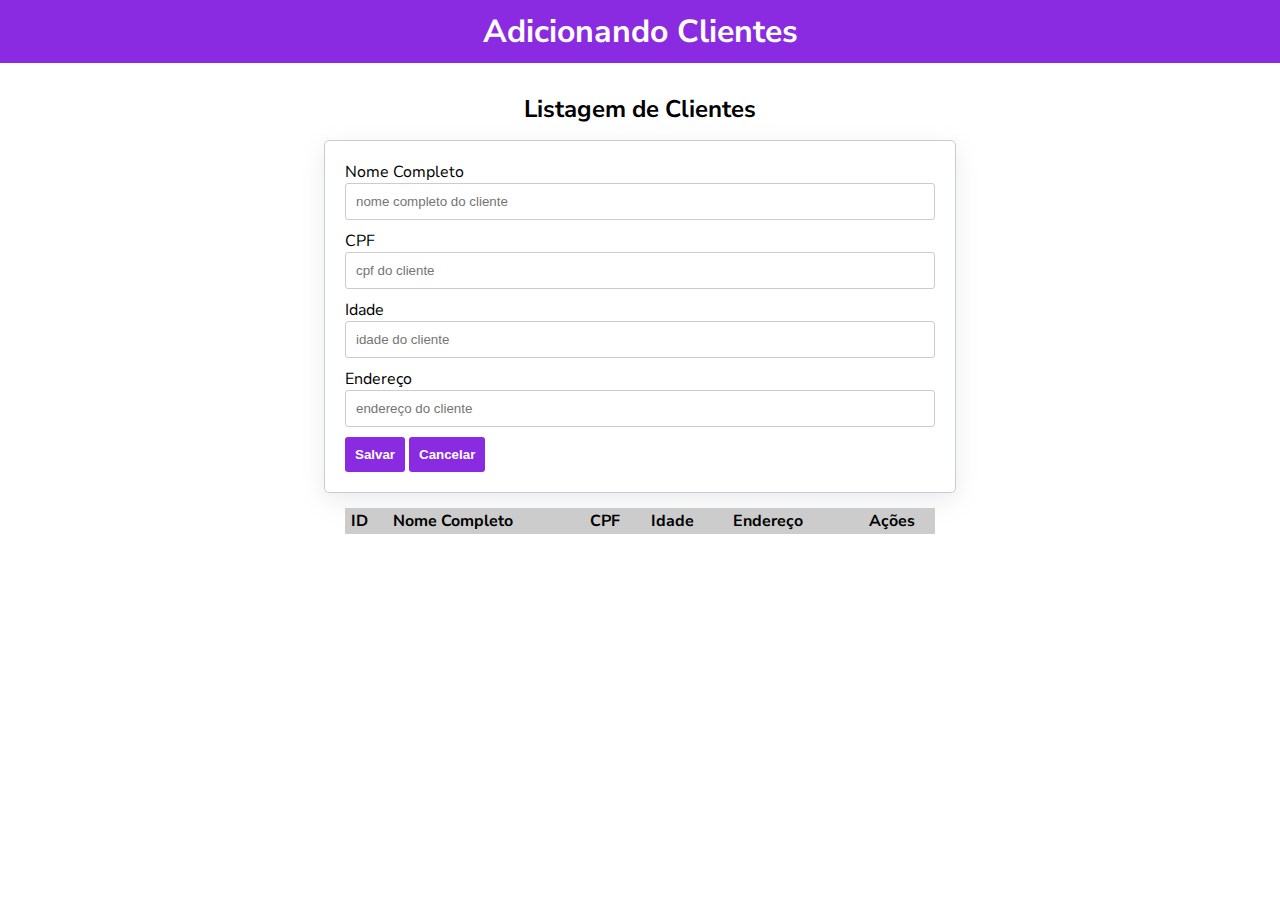
<file: Cadastro_Clientes-main/index.html>
<!DOCTYPE html>
<html lang="pt-br">
<head>
    <meta charset="UTF-8">
    <meta http-equiv="X-UA-Compatible" content="IE=edge">
    <meta name="viewport" content="width=device-width, initial-scale=1.0">
    <title>Projeto Javascript</title>

    <link rel="stylesheet" href="css/style.css">
    <link rel="preconnect" href="https://fonts.googleapis.com">
    <link rel="preconnect" href="https://fonts.gstatic.com" crossorigin>
    <link href="https://fonts.googleapis.com/css2?family=Nunito+Sans:wght@400;700&display=swap" rel="stylesheet">

    <script src="js/script.js"></script>
</head>
<body>
    <header>
        <h1>Adicionando Clientes</h1>
    </header>

    <main>
        <div class="title">
            <h2 class="center"> Listagem de Clientes</h2>
           
        </div>

    <div class="card">
        <div class="lineInput">
            <label>Nome Completo</label>
            <input type="text" id="nome" placeholder="nome completo do cliente">
        </div>

        <div class="lineInput">
            <label>CPF</label>
            <input type="text" id="cpf" placeholder="cpf do cliente">
        </div>

        <div class="lineInput">
            <label>Idade</label>
            <input type="text" id="idade" placeholder="idade do cliente">
        </div>

        <div class="lineInput">
            <label>Endereço</label>
            <input type="text" id="endereco" placeholder="endereço do cliente">
        </div>

            <button onclick="cliente.salvar()" id="btn">Salvar</button>
            <button onclick="cliente.cancelar()">Cancelar</button>

    </div>
    <div class="content">
        <table border="1">
            <thead>
                <th>ID</th>
                <th>Nome Completo</th>
                <th>CPF</th>
                <th>Idade</th>
                <th>Endereço</th>
                <th class="center">Ações</th>
            </thead>
            <tbody id="tbody">

             
            </tbody>
        </table>
    </div>

    </main>

</body>
</html>
</file>
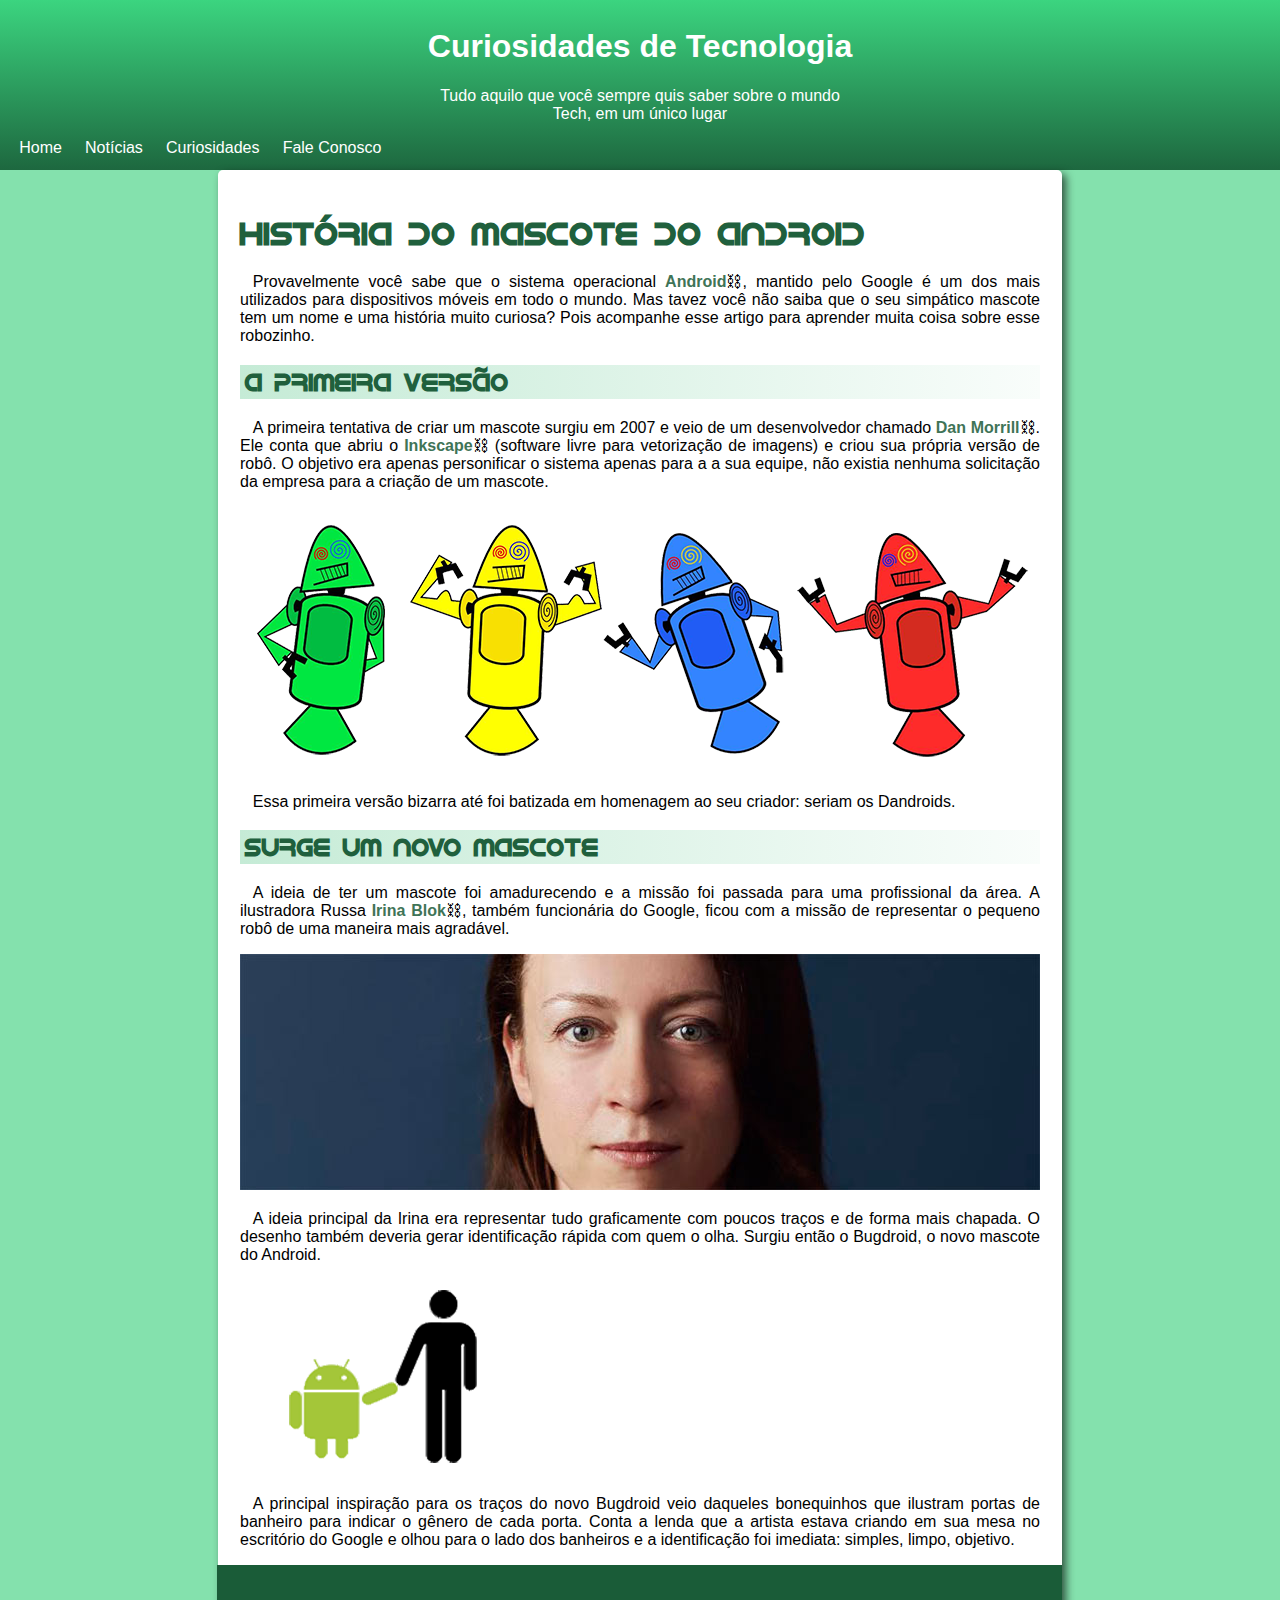
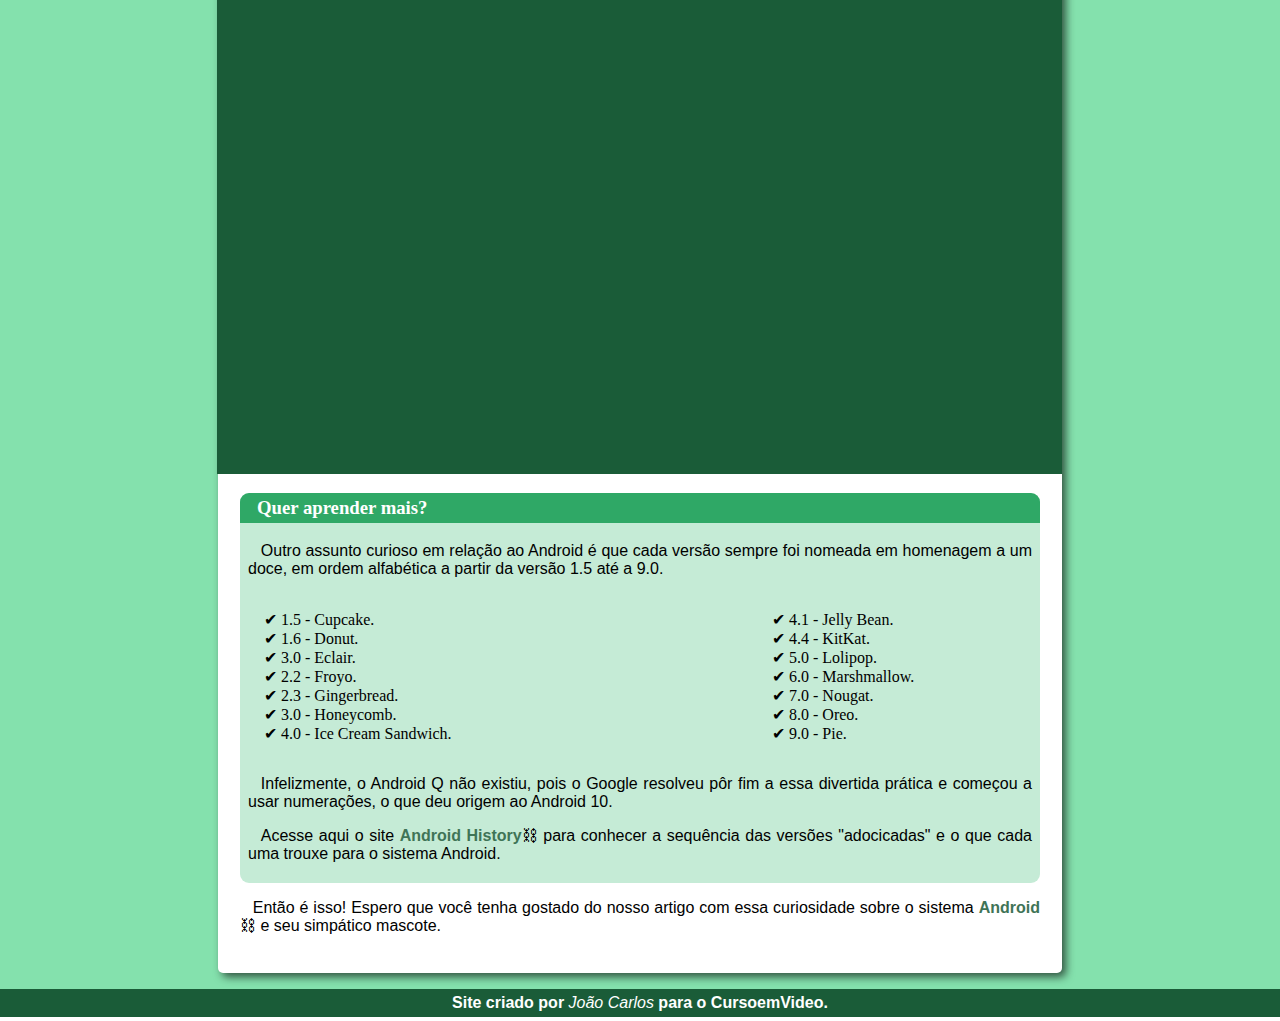
<file: desafio-cursoemvideo-feitopormim/index.html>
<!DOCTYPE html>
<html lang="pt-br">
  <head>
    <meta charset="UTF-8" />
    <meta http-equiv="X-UA-Compatible" content="IE=edge" />
    <meta name="viewport" content="width=device-width, initial-scale=1.0" />
    <link rel="stylesheet" href="index.css">
    <link rel="shortcut icon" href="./imagens/favicon.ico" type="image/x-icon"/>
    <title>Andriod</title> <!--ola-->
  </head>
  <body>
    <header>
      <h1>Curiosidades de Tecnologia</h1>

      <p>Tudo aquilo que você sempre quis saber sobre o mundo<br> Tech, em um único
      lugar</p>

      <nav>
        <a href="#">Home</a>
        <a href="#">Notícias</a>
        <a href="#">Curiosidades</a>
        <a href="#">Fale Conosco</a>
      </nav>
    </header>


    <main>
      <section>
        <h1  id="segundo">História do Mascote do Android</h1>
        
        <p>Provavelmente você sabe que o sistema operacional <a href="#" class="links-pag">Android</a>&#x26D3;, mantido pelo Google é um dos mais utilizados para dispositivos móveis em todo o mundo. Mas tavez você não saiba que o seu simpático mascote tem um nome e uma história muito curiosa? Pois acompanhe esse artigo para aprender muita coisa sobre esse robozinho.</p>

        <h2 class="especial">A primeira versão</h2> 
         
        <p>A primeira tentativa de criar um mascote surgiu em 2007 e veio de um desenvolvedor chamado <a href="#" class="links-pag" target="_blank">Dan Morrill</a>&#x26D3;. Ele conta que abriu o <a href="#" class="links-pag" target="_blank">Inkscape</a>&#x26D3; (software livre para vetorização de imagens) e criou sua própria versão de robô. O objetivo era apenas personificar o sistema apenas para a a sua equipe, não existia nenhuma solicitação da empresa para a criação de um mascote.</p>
        
        <picture>
            <source media="(max-width: 750px)" srcset="./imagens/dan-droids-pq.png" type="image/png"/>
            <img src="./imagens/dan-droids.png" alt="imagem grande droid">
        </picture>

        <p>Essa primeira versão bizarra até foi batizada em homenagem ao seu criador: seriam os Dandroids.</p> 
        
        <h2 class="especial">Surge um novo mascote</h2> 
        
        <p>A ideia de ter um mascote foi amadurecendo e a missão foi passada para uma profissional da área. A ilustradora Russa <a href="#" class="links-pag" target="_blank">Irina Blok</a>&#x26D3;, também funcionária do Google, ficou com a missão de representar o pequeno robô de uma maneira mais agradável.</p>
        
        <picture>
            <source media="(max-width: 750px)" srcset="./imagens/irina-blok-pq.jpg" type="image/jpeg"/>
            <img src="./imagens/irina-blok.jpg" alt="imagem-da-irina">
        </picture>
        
        <p>A ideia principal da Irina era representar tudo graficamente com poucos traços e de forma mais chapada. O desenho também deveria gerar identificação rápida com quem o olha. Surgiu então o Bugdroid, o novo mascote do Android.</p>
        
        
        <img src="imagens/bugdroid.png" id="homem">


        <p>A principal inspiração para os traços do novo Bugdroid veio daqueles
        bonequinhos que ilustram portas de banheiro para indicar o gênero de
        cada porta. Conta a lenda que a artista estava criando em sua mesa no
        escritório do Google e olhou para o lado dos banheiros e a identificação
        foi imediata: simples, limpo, objetivo.</p>
        
        <div id="video">
          <iframe width="765" height="465" src="https://www.youtube.com/embed/l2UDgpLz20M" title="YouTube video player" frameborder="0" allow="accelerometer; autoplay; clipboard-write; encrypted-media; gyroscope; picture-in-picture" allowfullscreen></iframe>
        </div>
        
        <article>
          <h3>Quer aprender mais?</h3>

          <p>Outro assunto curioso em relação ao Android é que cada versão sempre foi nomeada em homenagem a um doce, em ordem alfabética a partir da versão 1.5 até a 9.0.</p>

     <div id="lista">
        <ul id="lista1">      
          <li> &#x2714; 1.5 - Cupcake. </li>
          <li> &#x2714; 1.6 - Donut. </li>
          <li> &#x2714; 3.0 - Eclair. </li>
          <li> &#x2714; 2.2 - Froyo. </li>
          <li> &#x2714; 2.3 - Gingerbread. </li>
          <li> &#x2714; 3.0 - Honeycomb. </li>
          <li> &#x2714; 4.0 - Ice Cream Sandwich. </li>
        </ul>

        <ul id="lista2">
          <li>  &#x2714; 4.1 - Jelly Bean. </li>
          <li>  &#x2714; 4.4 - KitKat. </li>
          <li>  &#x2714; 5.0 - Lolipop. </li> 
          <li>  &#x2714; 6.0 - Marshmallow. </li>
          <li>  &#x2714; 7.0 - Nougat. </li> 
          <li>  &#x2714; 8.0 - Oreo. </li> 
          <li>  &#x2714; 9.0 - Pie. </li>
        <ul>
     </div>
          <p>Infelizmente, o Android Q não existiu, pois o Google
            resolveu pôr fim a essa divertida prática e começou a usar numerações, o que deu origem ao Android 10.</p>
        
          <p>Acesse aqui o site <a href="#" class="links-pag" target="_blank">Android History</a>&#x26D3; para
            conhecer a sequência das versões "adocicadas" e o que cada uma trouxe
            para o sistema Android.</p>
        </article>
     

        
        <p>Então é isso! Espero que você tenha
        gostado do nosso artigo com essa curiosidade sobre o sistema <a href="#" class="links-pag" target="_blank">Android</a>&#x26D3; e
        seu simpático mascote.</p>

      </section>
    

    <footer>
      <p>Site criado por <em>João Carlos</em> para o CursoemVideo.</p>
    </footer>
  </main>
  </body>
</html>
</file>
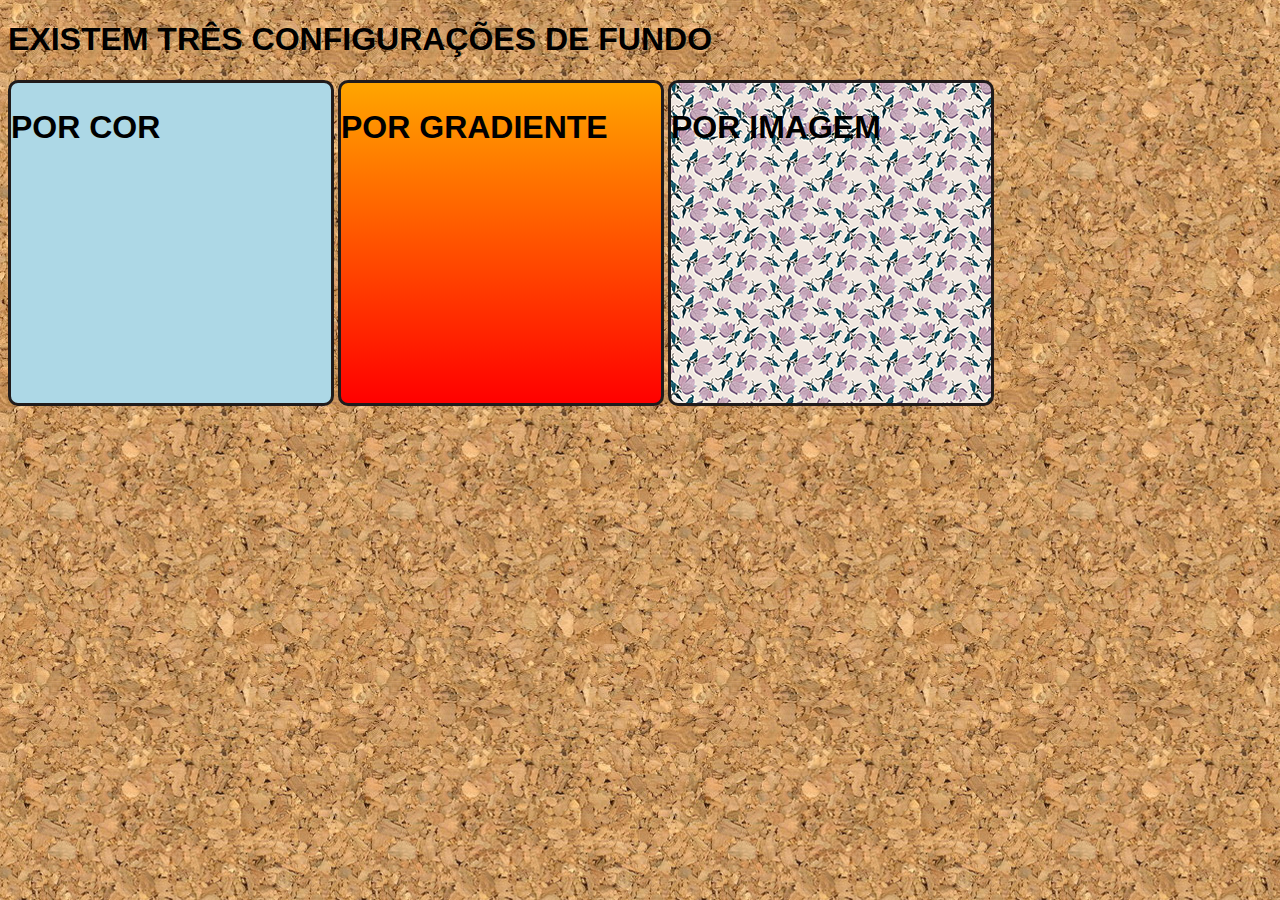
<file: cap19exercicios/fundo001.html>
<!DOCTYPE html>
<html lang="pt-br">
<head>
    <meta charset="UTF-8">
    <meta http-equiv="X-UA-Compatible" content="IE=edge">
    <meta name="viewport" content="width=device-width, initial-scale=1.0">
    <title>teste de imagens de fundo</title>
    <style>
       body{
          background-image: url('./imagens/wallpaper001.jpg');
       }

       body > h1{
           color: rgb(0, 0, 0);
           font-family: arial,sans-serif;
           font-size: 2em;
       }

       div.quadrado { 
           display: inline-block;
           border: 3px solid #201b1b;
           border-radius: 10px;
           background-color: grey;
           width: 20em; 
           height: 20em;
       }
       div.quadrado > h2{ 
           color: rgb(0, 0, 0);
           font-family: arial,sans-serif;
           font-size: 2em;
       }

       div#q1{
           background-color: lightblue;
       }

       div#q2{
           background-image: linear-gradient(to bottom, orange, red);
       }

       div#q3{
           background-image: url('./imagens/pattern003.png');
       }
    </style>
</head>
<body>
    <h1>EXISTEM TRÊS CONFIGURAÇÕES DE FUNDO</h1>
    <div class="quadrado" id="q1">
       <h2>POR COR</h2>
    </div>
    
    <div class="quadrado" id="q2">
        <h2>POR GRADIENTE</h2>
    </div>

    <div class="quadrado" id="q3">
        <h2>POR IMAGEM</h2>
    </div>
    
</body>
</html>
</file>
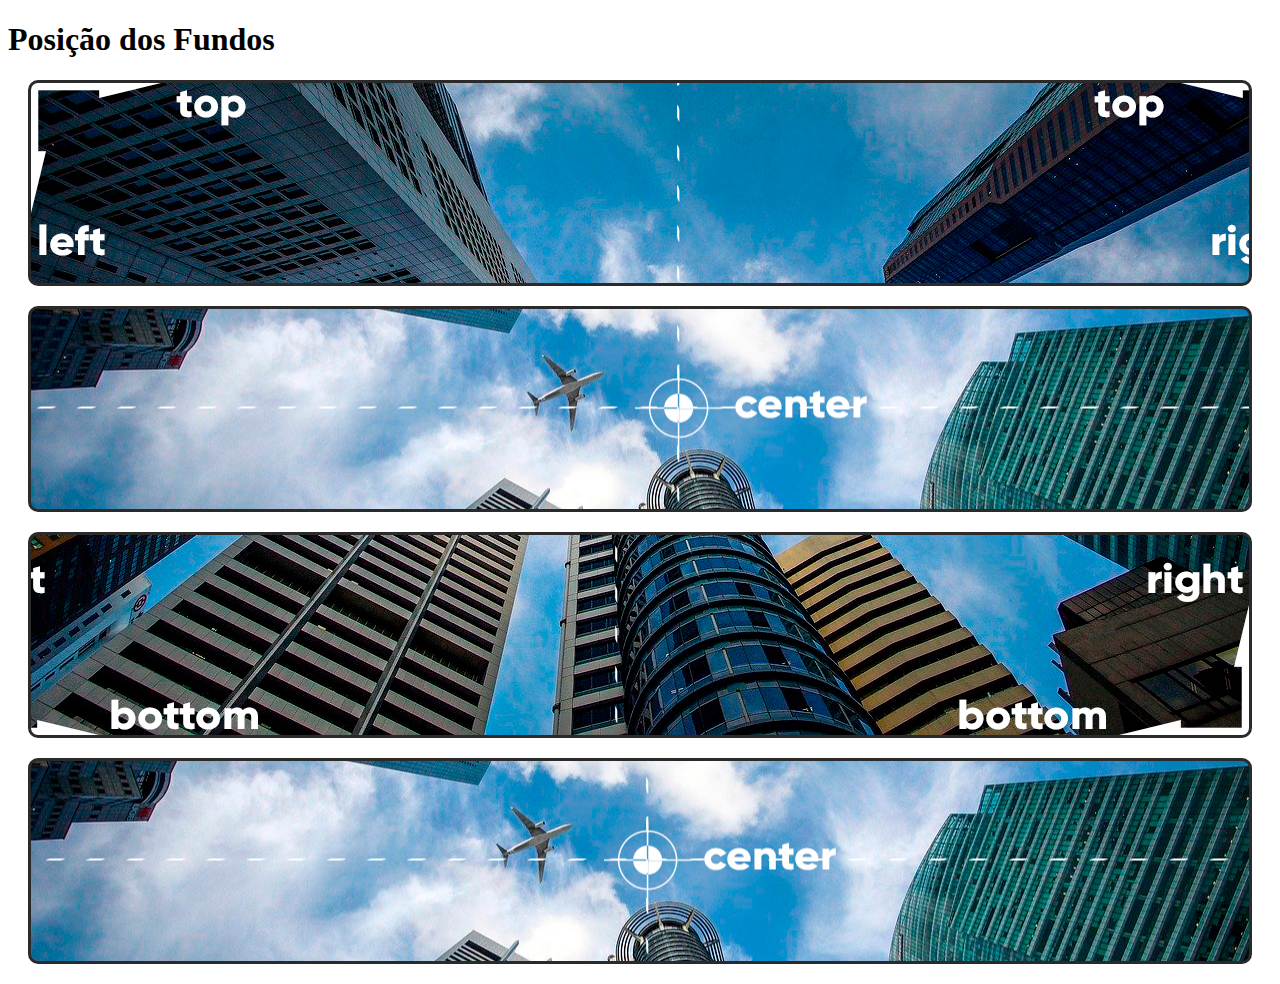
<file: cap19exercicios/fundo003.html>
<!DOCTYPE html>
<html lang="pt-br">
<head>
    <meta charset="UTF-8">
    <meta http-equiv="X-UA-Compatible" content="IE=edge">
    <meta name="viewport" content="width=device-width, initial-scale=1.0">
    <title>Posição dos Fundos</title>
    <style>
        div.bloco{
            background-image: url('./imagens/wallpaper003.jpg');
            height: 200px;
            margin: 20px;
            border: 3px solid #2b2a2a;
            border-radius: 10px;
        }

        div#q1{
            background-position: left top;
        }

        div#q2 {
            background-position: left center;
        }

        div#q3{
            background-position: right bottom;
        }

        div#q4 {
            background-position: center;
        }
    </style>
</head>
<body>
    <h1>Posição dos Fundos</h1>
    <div class="bloco" id="q1">
    </div>

    <div class="bloco" id="q2">
    </div>

    <div class="bloco" id="q3">
    </div>

    <div class="bloco" id="q4">
    </div>


</body>
</html>
</file>
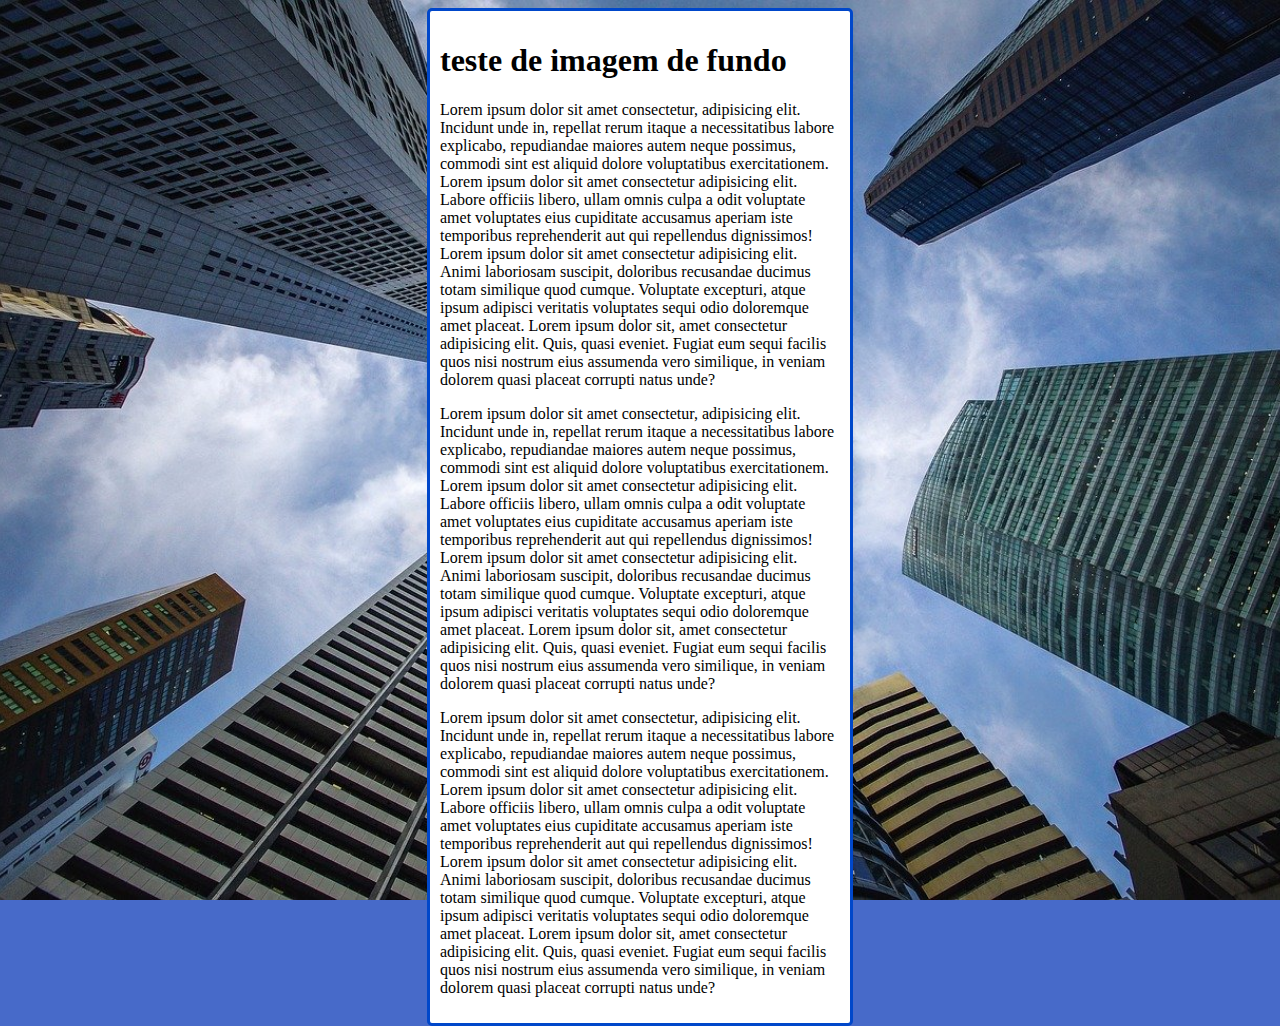
<file: cap19exercicios/fundo004.html>
<!DOCTYPE html>
<html lang="pt-br">
<head>
    <meta charset="UTF-8">
    <meta http-equiv="X-UA-Compatible" content="IE=edge">
    <meta name="viewport" content="width=device-width, initial-scale=1.0">
    <title>Fundo Fixo de Tela</title>
    <style>
        body{
            height: 100vh;
            background-color: #2d55c2e0;
            background-image: url('./imagens/wallpaper002.jpg');
            background-position: center center ;
            background-repeat: no-repeat;
            background-size:  cover;
            background-attachment: fixed;

            /*shorthand - background
               color > image > position > repeat > size > attachment;
            
            background: black url('./imagens/wallpaper002.jpg') center center no-repeat  fixed;
            background-size: cover;*/
        }
        main{
            background-color: white;
            max-width: 400px;
            margin: auto;
            padding: 10px;
            border: 3px solid rgb(0, 71, 202);
            border-radius: 5px;
        }
    </style>
</head>
<body>
    <main>
        <h1>teste de imagem de fundo</h1>
        <p>Lorem ipsum dolor sit amet consectetur, adipisicing elit. Incidunt unde in, repellat rerum itaque a necessitatibus labore explicabo, repudiandae maiores autem neque possimus, commodi sint est aliquid dolore voluptatibus exercitationem.
        Lorem ipsum dolor sit amet consectetur adipisicing elit. Labore officiis libero, ullam omnis culpa a odit voluptate amet voluptates eius cupiditate accusamus aperiam iste temporibus reprehenderit aut qui repellendus dignissimos!
        Lorem ipsum dolor sit amet consectetur adipisicing elit. Animi laboriosam suscipit, doloribus recusandae ducimus totam similique quod cumque. Voluptate excepturi, atque ipsum adipisci veritatis voluptates sequi odio doloremque amet placeat.
        Lorem ipsum dolor sit, amet consectetur adipisicing elit. Quis, quasi eveniet. Fugiat eum sequi facilis quos nisi nostrum eius assumenda vero similique, in veniam dolorem quasi placeat corrupti natus unde?</p>
        <p>Lorem ipsum dolor sit amet consectetur, adipisicing elit. Incidunt unde in, repellat rerum itaque a necessitatibus labore explicabo, repudiandae maiores autem neque possimus, commodi sint est aliquid dolore voluptatibus exercitationem.
        Lorem ipsum dolor sit amet consectetur adipisicing elit. Labore officiis libero, ullam omnis culpa a odit voluptate amet voluptates eius cupiditate accusamus aperiam iste temporibus reprehenderit aut qui repellendus dignissimos!
        Lorem ipsum dolor sit amet consectetur adipisicing elit. Animi laboriosam suscipit, doloribus recusandae ducimus totam similique quod cumque. Voluptate excepturi, atque ipsum adipisci veritatis voluptates sequi odio doloremque amet placeat.
        Lorem ipsum dolor sit, amet consectetur adipisicing elit. Quis, quasi eveniet. Fugiat eum sequi facilis quos nisi nostrum eius assumenda vero similique, in veniam dolorem quasi placeat corrupti natus unde?</p>
        <p>Lorem ipsum dolor sit amet consectetur, adipisicing elit. Incidunt unde in, repellat rerum itaque a necessitatibus labore explicabo, repudiandae maiores autem neque possimus, commodi sint est aliquid dolore voluptatibus exercitationem.
        Lorem ipsum dolor sit amet consectetur adipisicing elit. Labore officiis libero, ullam omnis culpa a odit voluptate amet voluptates eius cupiditate accusamus aperiam iste temporibus reprehenderit aut qui repellendus dignissimos!
        Lorem ipsum dolor sit amet consectetur adipisicing elit. Animi laboriosam suscipit, doloribus recusandae ducimus totam similique quod cumque. Voluptate excepturi, atque ipsum adipisci veritatis voluptates sequi odio doloremque amet placeat.
        Lorem ipsum dolor sit, amet consectetur adipisicing elit. Quis, quasi eveniet. Fugiat eum sequi facilis quos nisi nostrum eius assumenda vero similique, in veniam dolorem quasi placeat corrupti natus unde?</p>
    </main>
</body>
</html>
</file>
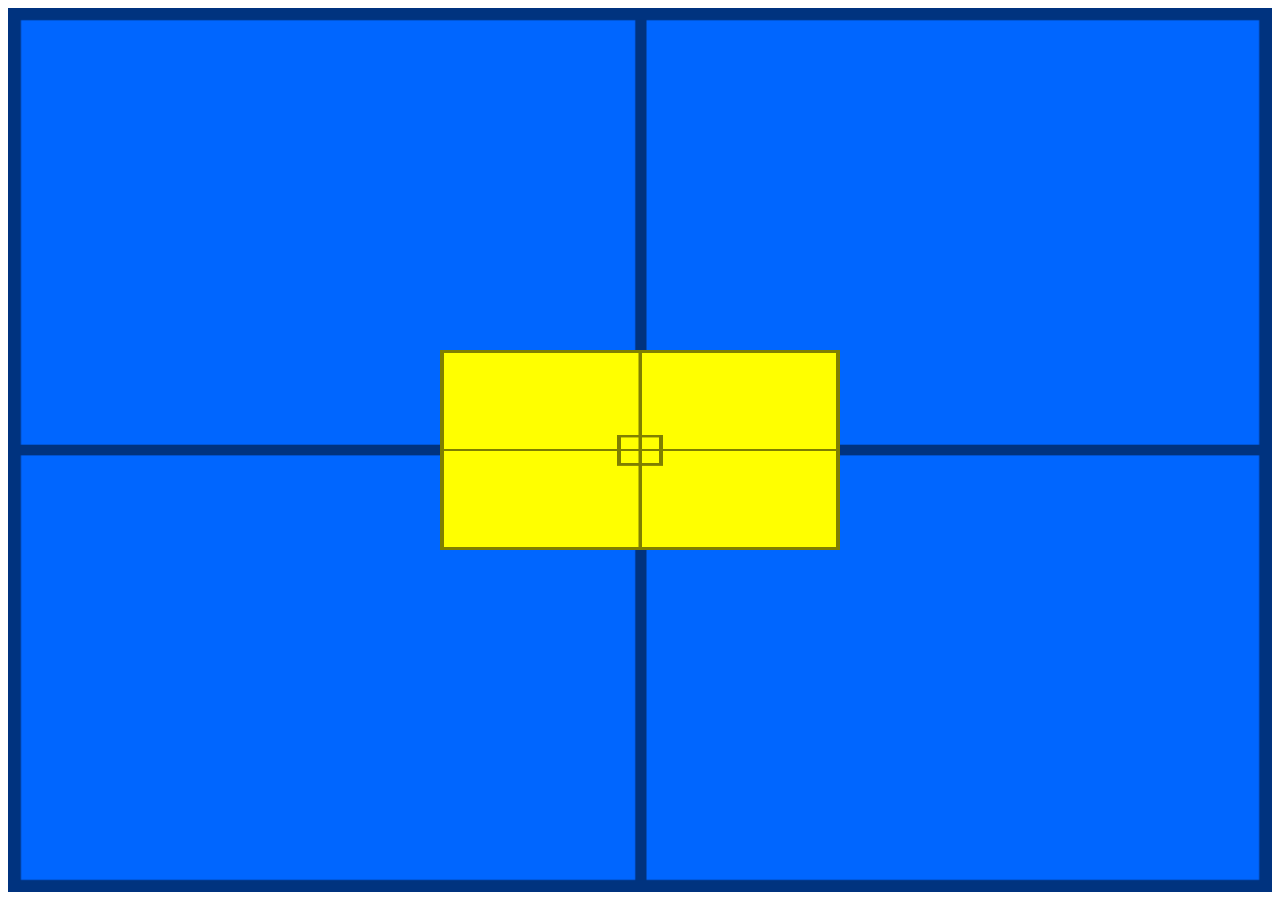
<file: cap19exercicios/fundo005.html>
<!DOCTYPE html>
<html lang="pt-br">
<head>
    <meta charset="UTF-8">
    <meta http-equiv="X-UA-Compatible" content="IE=edge">
    <meta name="viewport" content="width=device-width, initial-scale=1.0">
    <title>alinhamento vertical de caixas</title>
    <style>
        #container {
            background-image: url('./imagens/target001.png');
            background-size: 100% 100%;
            position: relative;
            height: 500px;
            height: 96vh;
            background-color: #0066ff;
            
           
            padding: 10px;
        }

        #conteudo{
             background-image: url('./imagens/target001.png');
             background-size: 100% 100%;
             position: absolute;
             height: 200px;
             width: 400px;
             background-color: #ffff00;

             left: 50%;
             top: 50%;

             transform: translate(-50% , -50%);
        }
    </style>
</head>
<body>
    <section id="container">
        <article id="conteudo">
               
        </article>
    </section>
</body>
</html>
</file>
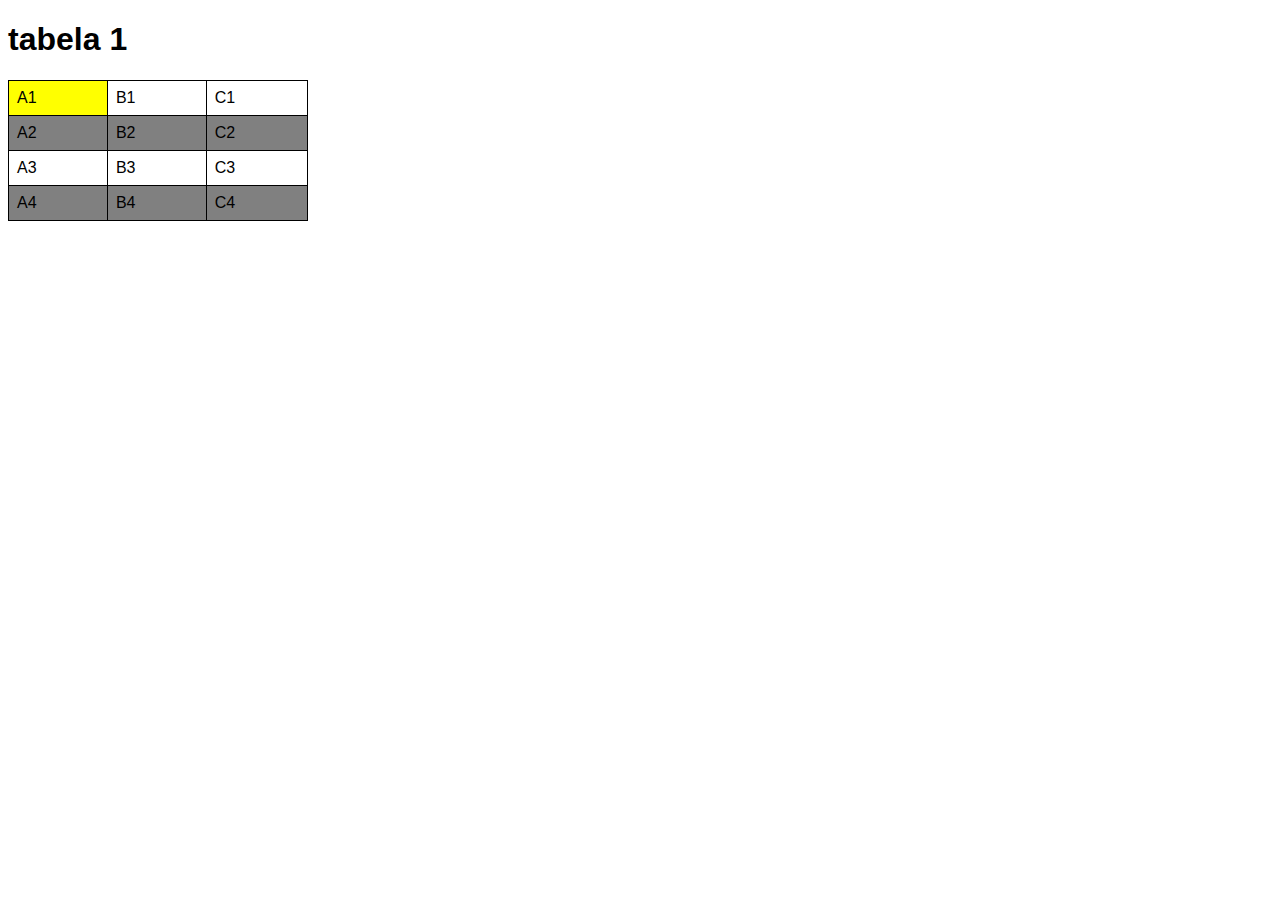
<file: cap20exercicios/tabela01.html>
<!DOCTYPE html>
<html lang="pt-br">

<head>
    <meta charset="UTF-8">
    <meta http-equiv="X-UA-Compatible" content="IE=edge">
    <meta name="viewport" content="width=device-width, initial-scale=1.0">
    <title>tabelas html</title>
    <style>
        body{
            font-family: 'arial', sans-serif;
        }

        table{
            width: 300px;
            border-collapse: collapse;
        }

        tr.linha{
            background-color: gray;
        }

        td.dado{
            background-color: yellow;
        }

        td{
            border: 1px solid rgb(0, 0, 0);
            padding: 8px;
        }
    </style>
</head>

<body>
    <h1>tabela 1</h1>
    <table>
        <tr>
            <td class="dado">A1</td>
            <td>B1</td>
            <td>C1</td>
        </tr>
        <tr class="linha">
            <td>A2</td>
            <td>B2</td>
            <td>C2</td>
        </tr>
        <tr >
            <td>A3</td>
            <td>B3</td>
            <td>C3</td>
        </tr>
        <tr class="linha">
            <td>A4</td>
            <td>B4</td>
            <td>C4</td>
        </tr>
    </table>
</body>

</html>
</file>
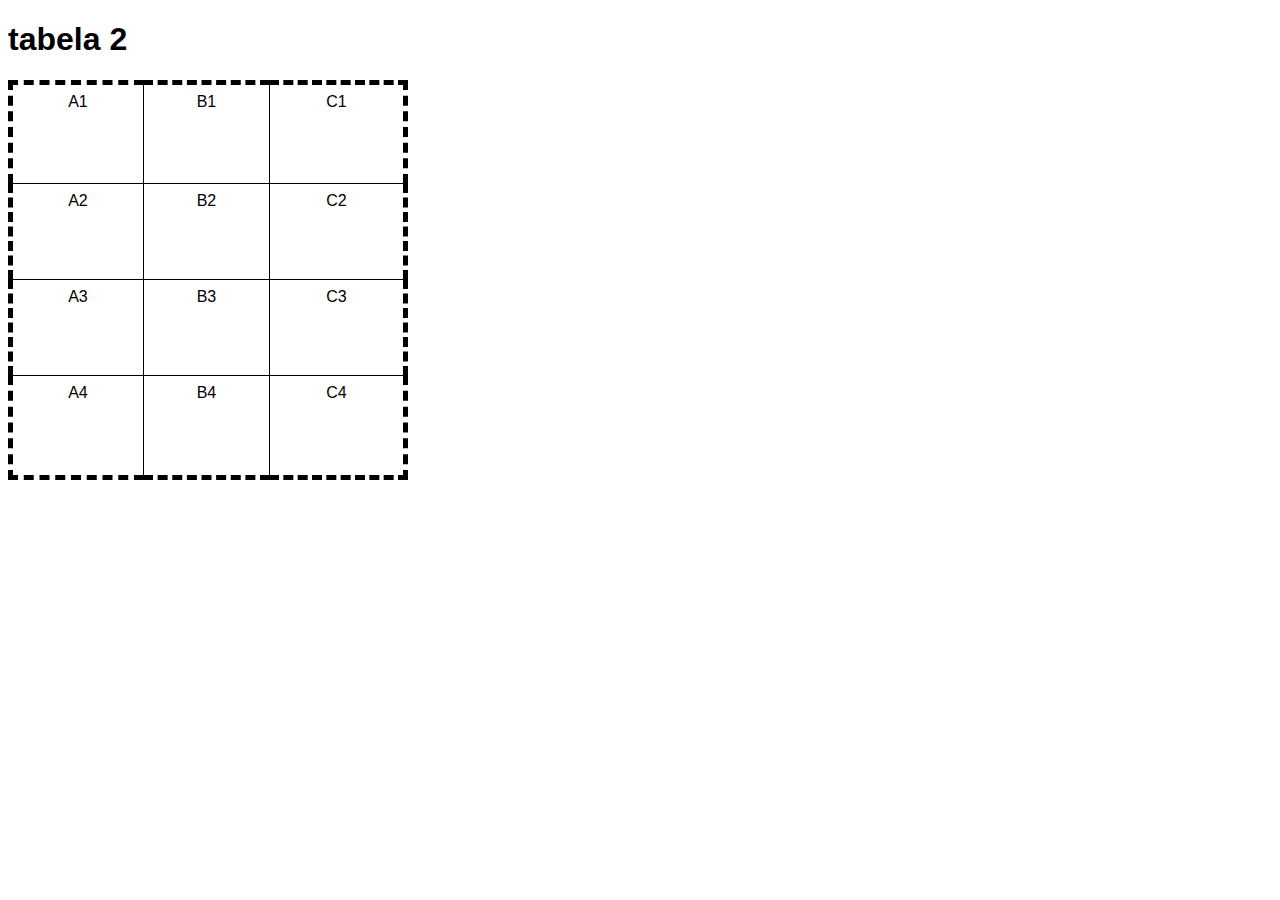
<file: cap20exercicios/tabela02.html>
<!DOCTYPE html>
<html lang="pt-br">
<head>
    <meta charset="UTF-8">
    <meta http-equiv="X-UA-Compatible" content="IE=edge">
    <meta name="viewport" content="width=device-width, initial-scale=1.0">
    <title>alinhamento de conteudo</title>
    <style>
        body{
            font-family: Arial, Helvetica, sans-serif;
        }
        table{
            width: 400px;
            height: 400px;
            border: 5px dashed black;
            border-collapse: collapse;
        }
        td{
            border: 1px solid black;
            padding: 8px;
            text-align: center; /*alinhamento horizontal*/
            vertical-align: top; /*alinhamento vertical*/
        }
    </style>
</head>
<body>
    <h1>tabela 2</h1>
    <table>
        <tr>
            <td>A1</td>
            <td>B1</td>
            <td>C1</td>
        </tr>
        <tr>
            <td>A2</td>
            <td>B2</td>
            <td>C2</td>
        </tr>
        <tr>
            <td>A3</td>
            <td>B3</td>
            <td>C3</td>
        </tr>
        <tr>
            <td>A4</td>
            <td>B4</td>
            <td>C4</td>
        </tr>
    </table>
</body>
</html>
</file>
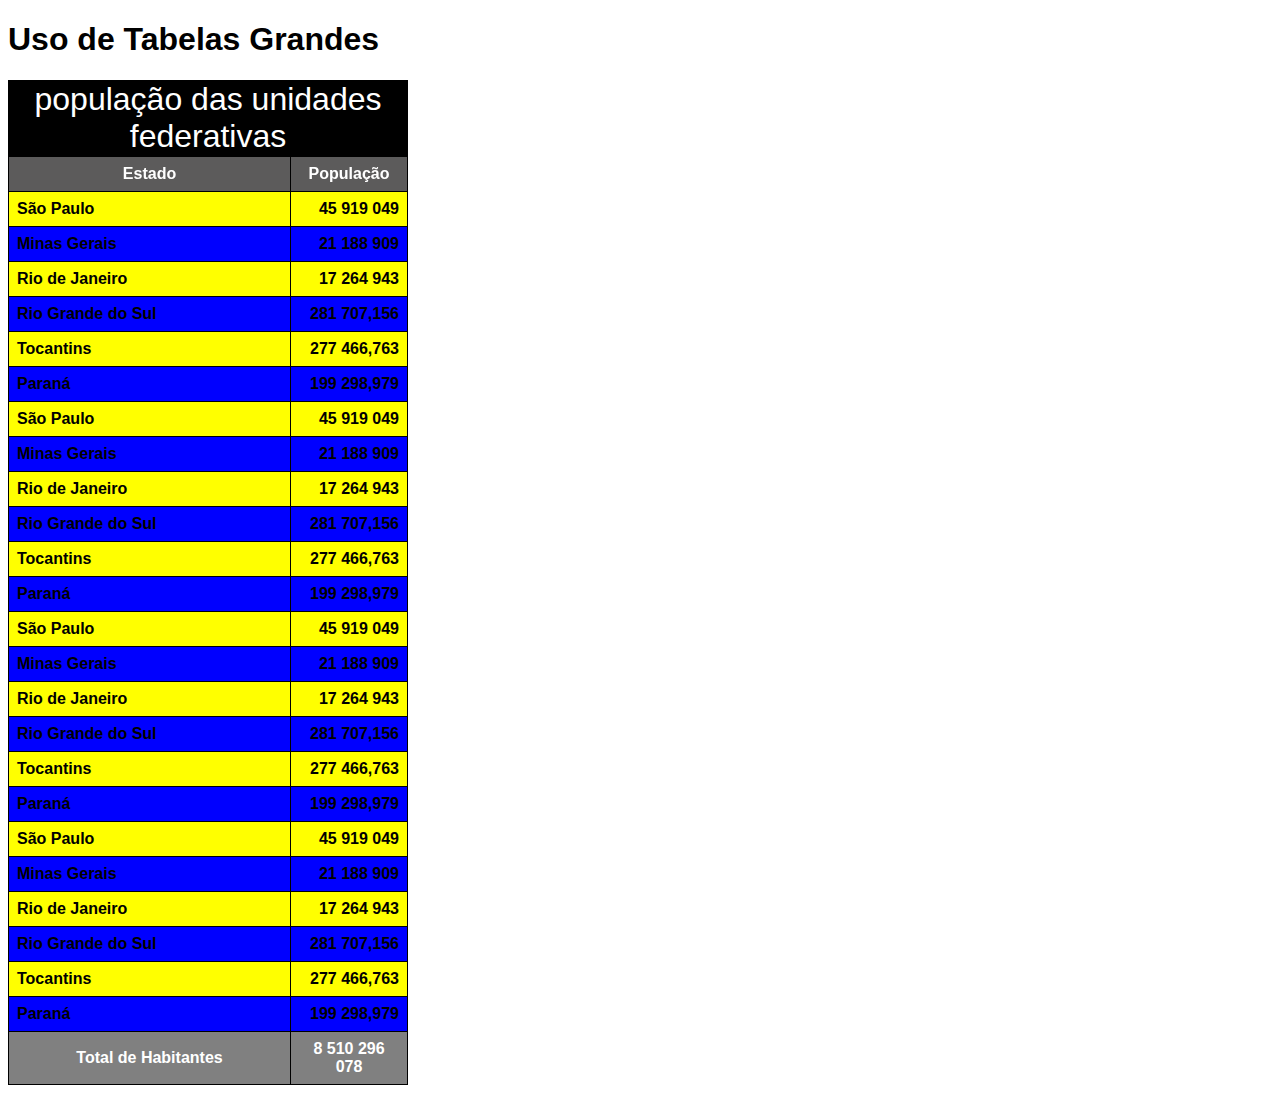
<file: cap20exercicios/tabela03.html>
<!DOCTYPE html>
<html lang="pt-br">
<head>
    <meta charset="UTF-8">
    <meta http-equiv="X-UA-Compatible" content="IE=edge">
    <meta name="viewport" content="width=device-width, initial-scale=1.0">
    <title>aprendendo alidar com grnades tabelas</title>
    <style>
        body {
            font-family: Arial, Helvetica, sans-serif;
        }

        table{
            width: 400px;
            border-collapse: collapse;
            position: relative;
        }

        thead > tr > th{
            position: sticky;
            top: -1px;
            background-color: rgba(71, 69, 69, 0.63);

        }

        td, th{
            border: 1px solid #000;
            padding: 0.5em;
        }

        caption{
            font-size: 2em;
            border: 1px solid #000;
            color: #ffff;
            background-color: #000;
        }

        thead, tfoot{
            background-color: gray;
            color: white
        }
        td.num{
            text-align: right;
        }

        #popu{
            width: 100px;
        }

        tbody > tr:nth-child(odd){/*2n-1*/
            background-color: yellow;
        }

        tbody > tr:nth-child(even){ /*2n*/
            background-color: blue;
        }
        tbody > tr:nth-child(1n){ 
            font-weight: bolder;
        }
      
    </style>
</head>
<body>
    <!-- ANATOMIA PARA TABRLAS GRANDES:
        THEAD
           TR, TD, TH;
        TBODY
           TR, TD, TH;
        TFOOT
           TR, TD, TH; -->

   <h1>Uso de Tabelas Grandes</h1>
   <table>
       <caption>população das unidades federativas</caption>
       <thead>
           <tr>
             <th scope="col">Estado</th>
             <th scope="col" id="popu">População</th>
           </tr>
       </thead>
       <tbody>
           <tr>
             <td>São Paulo</td>
             <td class="num">45 919 049</td>
           </tr>
           <tr class="linha">
            <td>Minas Gerais</td>
            <td class="num">21 188 909</td>
           </tr>
           <tr>
            <td>Rio de Janeiro</td>
            <td class="num">17 264 943</td>
           </tr>
           <tr>
               <td>Rio Grande do Sul</td>
               <td class="num">281 707,156</td>
           </tr>
           <tr>
               <td>Tocantins</td>
               <td class="num">277 466,763</td>
           </tr>
           <tr>
               <td>Paraná</td>
               <td class="num">199 298,979</td>
           </tr>
           <tr>
            <td>São Paulo</td>
            <td class="num">45 919 049</td>
          </tr>
          <tr class="linha">
           <td>Minas Gerais</td>
           <td class="num">21 188 909</td>
          </tr>
          <tr>
           <td>Rio de Janeiro</td>
           <td class="num">17 264 943</td>
          </tr>
          <tr>
              <td>Rio Grande do Sul</td>
              <td class="num">281 707,156</td>
          </tr>
          <tr>
              <td>Tocantins</td>
              <td class="num">277 466,763</td>
          </tr>
          <tr>
              <td>Paraná</td>
              <td class="num">199 298,979</td>
          </tr>
          <tr>
            <td>São Paulo</td>
            <td class="num">45 919 049</td>
          </tr>
          <tr class="linha">
           <td>Minas Gerais</td>
           <td class="num">21 188 909</td>
          </tr>
          <tr>
           <td>Rio de Janeiro</td>
           <td class="num">17 264 943</td>
          </tr>
          <tr>
              <td>Rio Grande do Sul</td>
              <td class="num">281 707,156</td>
          </tr>
          <tr>
              <td>Tocantins</td>
              <td class="num">277 466,763</td>
          </tr>
          <tr>
              <td>Paraná</td>
              <td class="num">199 298,979</td>
          </tr>
          <tr>
           <td>São Paulo</td>
           <td class="num">45 919 049</td>
         </tr>
         <tr class="linha">
          <td>Minas Gerais</td>
          <td class="num">21 188 909</td>
         </tr>
         <tr>
          <td>Rio de Janeiro</td>
          <td class="num">17 264 943</td>
         </tr>
         <tr>
             <td>Rio Grande do Sul</td>
             <td class="num">281 707,156</td>
         </tr>
         <tr>
             <td>Tocantins</td>
             <td class="num">277 466,763</td>
         </tr>
         <tr>
             <td>Paraná</td>
             <td class="num">199 298,979</td>
         </tr>
       </tbody>
       <tfoot>
           <th scope="row">Total de Habitantes</th>
           <th scope="row"><strong>8 510 296 078</strong></th>
       </tfoot>
   </table>
</body>
</html>
</file>
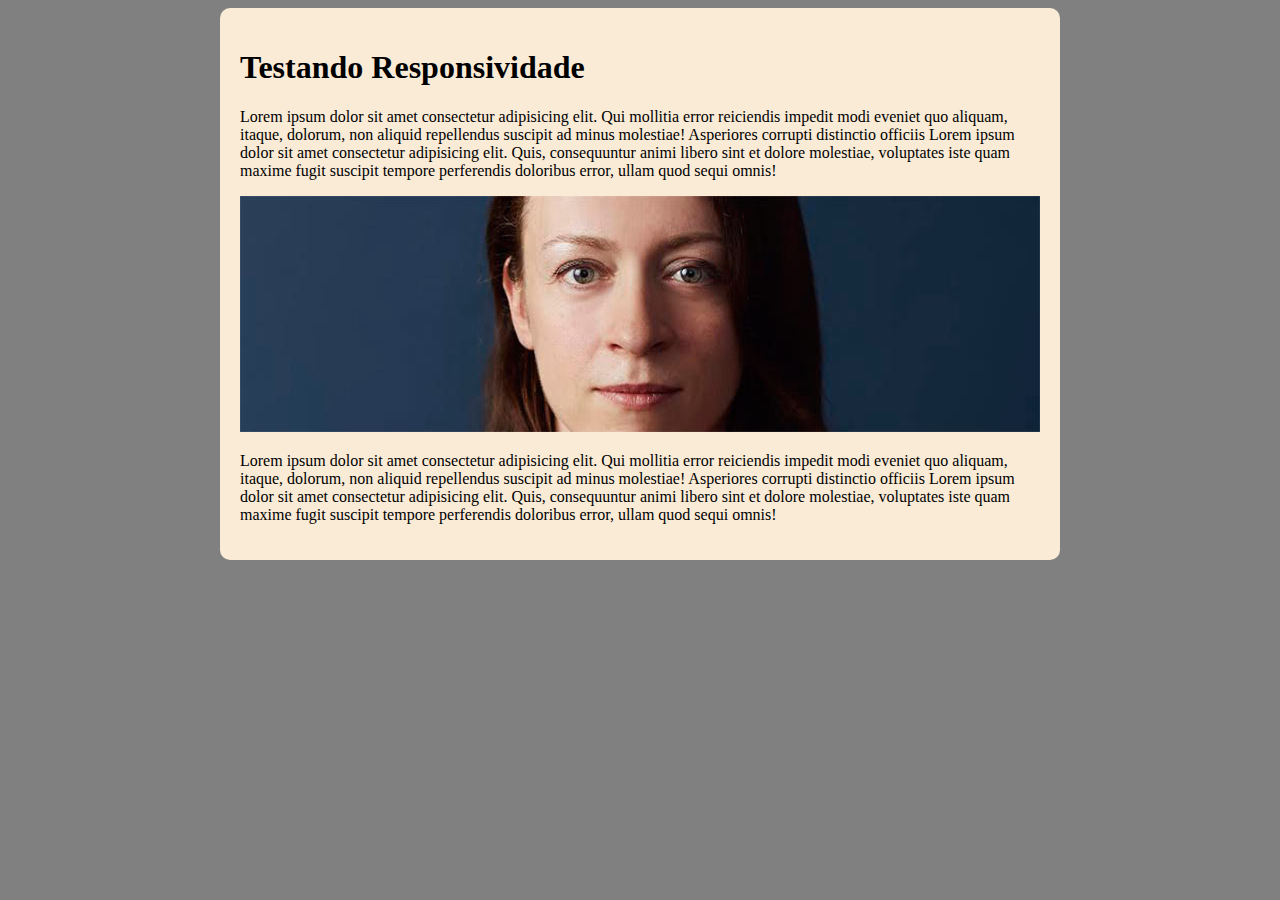
<file: desafio-cursoemvideo-respondidopelogustavoguanabara/Responsivo.html>
<!DOCTYPE html>
<html lang="pt-br">
<head>
    <meta charset="UTF-8">
    <meta http-equiv="X-UA-Compatible" content="IE=edge">
    <meta name="viewport" content="width=device-width, initial-scale=1.0">
    <title>Teste de Responsividade</title>
    <style>
        body {
            background-color: gray;
        }
        main{
            background-color: antiquewhite;
            padding: 20px;
            border-radius: 10px;


            min-width: 320px;
            max-width: 800px; 
            margin: auto;
        }

        img{
            width: 100%;
        }
    </style>
</head>
<body>
    <main>
        <h1>Testando Responsividade</h1>
        <p>Lorem ipsum dolor sit amet consectetur adipisicing elit. Qui mollitia error reiciendis impedit modi eveniet quo aliquam, itaque, dolorum, non aliquid repellendus suscipit ad minus molestiae! Asperiores corrupti distinctio officiis Lorem ipsum dolor sit amet consectetur adipisicing elit. Quis, consequuntur animi libero sint et dolore molestiae, voluptates iste quam maxime fugit suscipit tempore perferendis doloribus error, ullam quod sequi omnis!</p>
         
          <picture>
              <source media="(max-width: 800px)" srcset="./imagens/irina-blok-pq.jpg" type="image/jpeg"/>
              <img src="./imagens/irina-blok.jpg" alt="irina">
         </picture>

        <p>Lorem ipsum dolor sit amet consectetur adipisicing elit. Qui mollitia error reiciendis impedit modi eveniet quo aliquam, itaque, dolorum, non aliquid repellendus suscipit ad minus molestiae! Asperiores corrupti distinctio officiis Lorem ipsum dolor sit amet consectetur adipisicing elit. Quis, consequuntur animi libero sint et dolore molestiae, voluptates iste quam maxime fugit suscipit tempore perferendis doloribus error, ullam quod sequi omnis!</p>
   </main>
</body>
</html>
</file>
<file: Cadastro_Clientes-main/css/style.css>
*{
    margin: 0;
}


body{
    font-family: 'Nunito Sans', sans-serif;
}

header{
    background-color: blueviolet;
    padding: 10px;
    color: #fff;
    text-align: center;
}

main{
    padding: 30px 50px;

}

.card{
    background-color: #fff;
    border: 1px solid #ccc;
    padding: 20px;
    margin-top: 15px;
    border-radius: 5px;
    width: 50%;
    box-shadow: rgba(149, 157, 165, 0.2) 0px 8px 24px;
    margin-left: auto;
    margin-right: auto;
}

.lineInput{
    display: grid;
    margin-bottom: 10px;

}

input{
    padding: 10px;
    border: 1px solid #ccc;
    border-radius: 3px;
    outline: 0;
}

button{
    border:0px;
    padding: 10px;
    outline: 0;
    background-color: blueviolet;
    color:#fff;
    border-radius: 3px;
    font-weight: bold;
    transition: all ease 0.3s;
}

button:hover{
    background-color: rgb(80, 26, 131);

}

.content{
    margin-top: 15px;
   

}

table{
    border-collapse: collapse;
    border:1px solid #ccc;
    width: 50%;
    margin-left: auto;
    margin-right: auto;
    
}

table th{
    background-color: #ccc;
    
}
table th,td{
    padding: 1px 5px;
    text-align: left;
}
table td img{
    width: 22px;
}

.center{
    text-align: center;
}
</file>
<file: desafio-cursoemvideo-feitopormim/index.css>
@font-face {
    font-family: 'android';
    src: url('./fontes/idroid.otf') format('opentype');
  }
    body {
      padding: 0px;
      margin: 0px;
    }
     header{
       background-image: linear-gradient(to top, #1a5c38, #3cd781);
       height: 12em;
       margin-top: -25px;
     }
     header > h1{
        text-align: center;
        font-family: Arial, Helvetica, sans-serif;
        font-weight: bold;
        color: #fff;
        padding-top: 1em;
     }
     header > p{
         text-align: center;
         font-family: Arial, Helvetica, sans-serif;
         font-weight: lighter;
         color: #fff;
     }
     nav > a{
        margin-left: 1.2em;
        font-family: Arial, Helvetica, sans-serif;
        text-decoration: none;
        color: white;
     }
     nav > a:hover{
        text-decoration: underline;
     }
     main {
         margin-top: -18px;
         background-color: #84e1ad;
         margin-bottom: -18px;
     }
     section {
       padding: 1.4em;
       background-color: white;
       width: 50em;
       border-radius: 5px;
       margin-left: auto;
       margin-right: auto;
       box-shadow: 4px 4px 8px rgba(0, 0, 0, 0.623);
     }
     section > p{
        font-family: Arial, Helvetica, sans-serif;
        text-align: justify;
        text-indent: 0.8em;
     }
     .links-pag{
         font-family: Arial, Helvetica, sans-serif;
         text-decoration: none;
         color: #3f7457;
         font-weight: bold;
     }
     .links-pag:hover{
         background-color: #c0b6b6;
         transition: 0.8s;
         border-radius: 5px;
         text-decoration: underline;
     } 
    #segundo{
      font-family: 'android';
      color: #20603d;
      font-weight: bold;
      font-size: 2em;
    }
    .especial{
        font-family: 'android';
        color: #20603d;
        background-image: linear-gradient(to right, #c5ebd6, #f9fdfb);
        padding: 3px 5px;
    }
   div#video{
       margin-left: -23px;
       margin-right: -22px;
       padding-top: 20px;
       padding-bottom: 20px;
       background-color: #1a5c38;
   }
   iframe{
     margin-left: 2.8em;
     margin-right: auto;
   }
    article{
      background-color: #c5ebd6;
      border-radius: 9px;
      padding: 0px 8px;
      padding-bottom: 4px;
    }
    article > h3{
      background-color: #2fa866;
      color: #fff;
      font-weight: bold;
      padding: 4px 17px;
      margin-left: -8px;
      margin-right: -8px;
      border-radius: 9px 9px 0px 0px;
    }
    article > p {
        font-family: Arial, Helvetica, sans-serif;
        text-align: justify;
        text-indent: 0.8em;
    }
    #lista{
       position: relative;
    }
    ul#lista1{
       list-style: none;
       width: 12em;
       padding-left: 1em;
       display: inline-block;
    }
    ul#lista2{
      list-style: none;
       width: 9em;
       margin-top: em;
       display: inline-block;
       margin-left: 17em;
    }

    footer{
       background-color: #1a5c38;
       margin-left: 0px;
       margin-right: 0px;
    }

    footer > p{
       text-align: center;
       font-family: Arial, Helvetica, sans-serif;
       color: white;
       font-weight: bold;
       padding: 5px 0px;
    }

    em{
      font-weight: lighter;
    }
</file>
